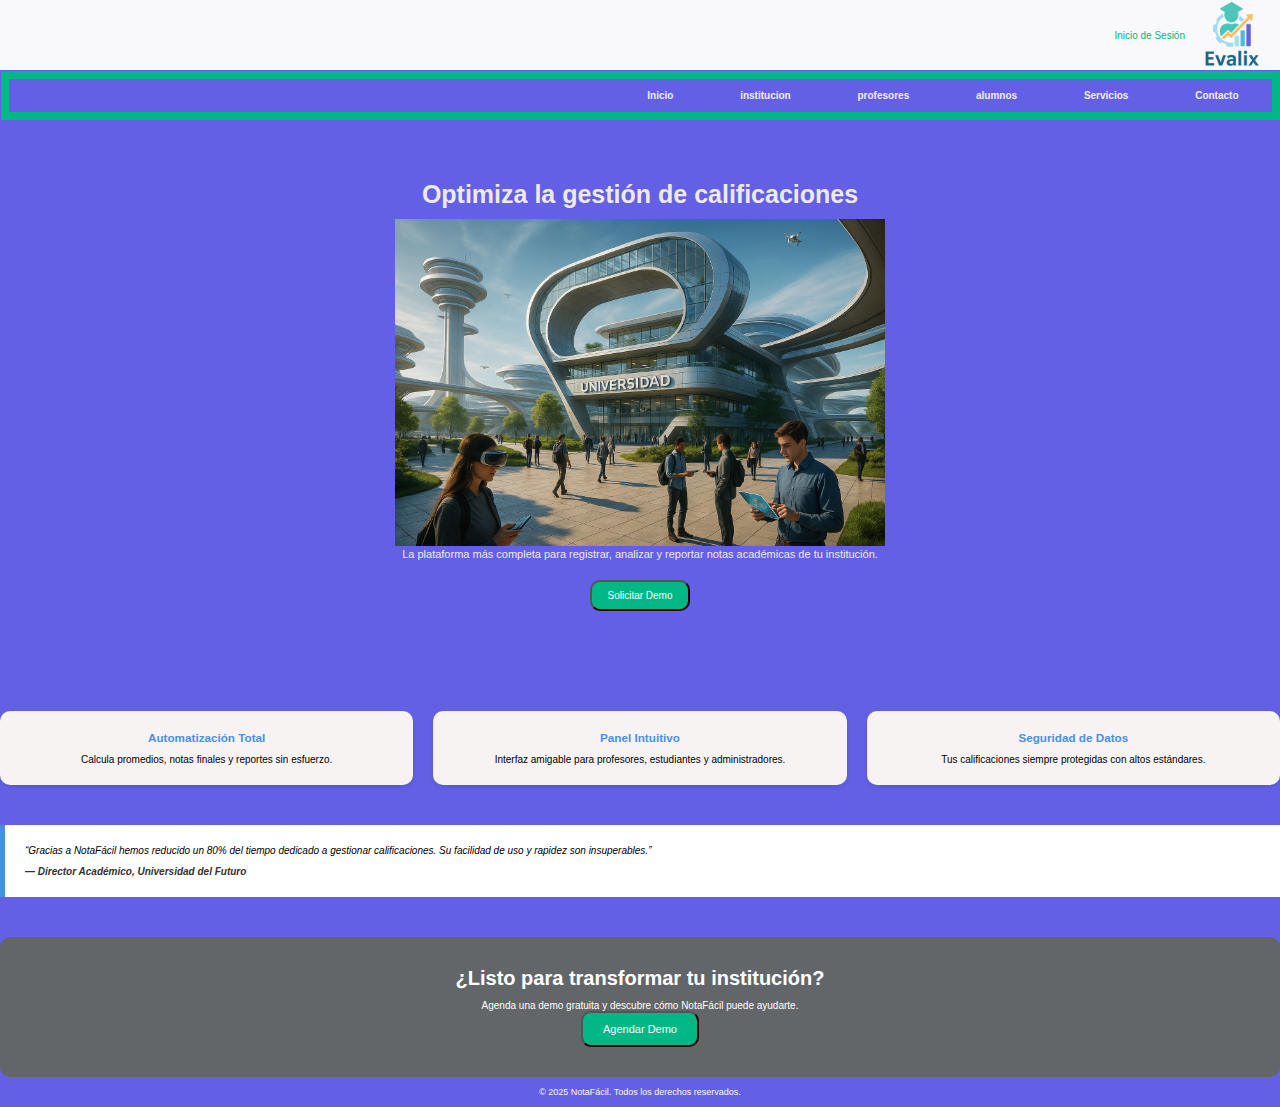
<file: index.html>
<!DOCTYPE html>
<html lang="es">
<head>
    <meta charset="UTF-8">
    <meta name="viewport" content="width=device-width, initial-scale=1.0">
    <title>Evalix</title>
    <link rel="stylesheet" href="./css/styles.css">
</head>

<body class="body">

    <header class="header">   
                 
      <a class="header__a" href="./registro.html">Inicio de Sesión</a> 
      <img src=".\Evalix.png" alt="logo evalix" width="95px" height="auto">

    
    </header>        
            
 <main class="main">        
    <nav class="main__nav">
        <ul class="main__nav--ul">
            
         <li class="main__nav--li"><a class="main__nav--a" href="#">Inicio</a></li>         
         <li class="main__nav--li"><a class="main__nav--a" href="#">institucion</a></li>                
         <li class="main__nav--li"><a class="main__nav--a" href="#">profesores</a></li>                
         <li class="main__nav--li"><a class="main__nav--a" href="./estudiante.html">alumnos</a></li>                
         <li class="main__nav--li"><a class="main__nav--a" href="./servicios.html">Servicios</a></li>
         <li class="main__nav--li"><a class="main__nav--a" href="contacto.html">Contacto</a></li>
        </ul>
    </nav>
</main>
<section class="hero">
    <div class="hero-content container">
      <h1>Optimiza la gestión de calificaciones</h1>
      <img src="./universidad del futuro.png" alt="logo evalix" width="70%" height="auto"><br>
      <p>La plataforma más completa para registrar, analizar y reportar notas académicas de tu institución.</p>
      <button>Solicitar Demo</button>
    </div>
  </section>

  <section id="features" class="container features">
    <div class="feature">
      <h3>Automatización Total</h3>
      <p>Calcula promedios, notas finales y reportes sin esfuerzo.</p>
    </div>
    <div class="feature">
      <h3>Panel Intuitivo</h3>
      <p>Interfaz amigable para profesores, estudiantes y administradores.</p>
    </div>
    <div class="feature">
      <h3>Seguridad de Datos</h3>
      <p>Tus calificaciones siempre protegidas con altos estándares.</p>
    </div>
  </section>

  <section id="testimonial" class="container testimonial">
    <p>“Gracias a NotaFácil hemos reducido un 80% del tiempo dedicado a gestionar calificaciones. Su facilidad de uso y rapidez son insuperables.”</p>
    <span>— Director Académico, Universidad del Futuro</span>
  </section>

  <section id="cta" class="container cta">
    <h2>¿Listo para transformar tu institución?</h2>
    <p>Agenda una demo gratuita y descubre cómo NotaFácil puede ayudarte.</p>
    <button>Agendar Demo</button>
  </section>

  <footer>
    <p>&copy; 2025 NotaFácil. Todos los derechos reservados.</p>
  </footer>
</body>
</html>
</file>
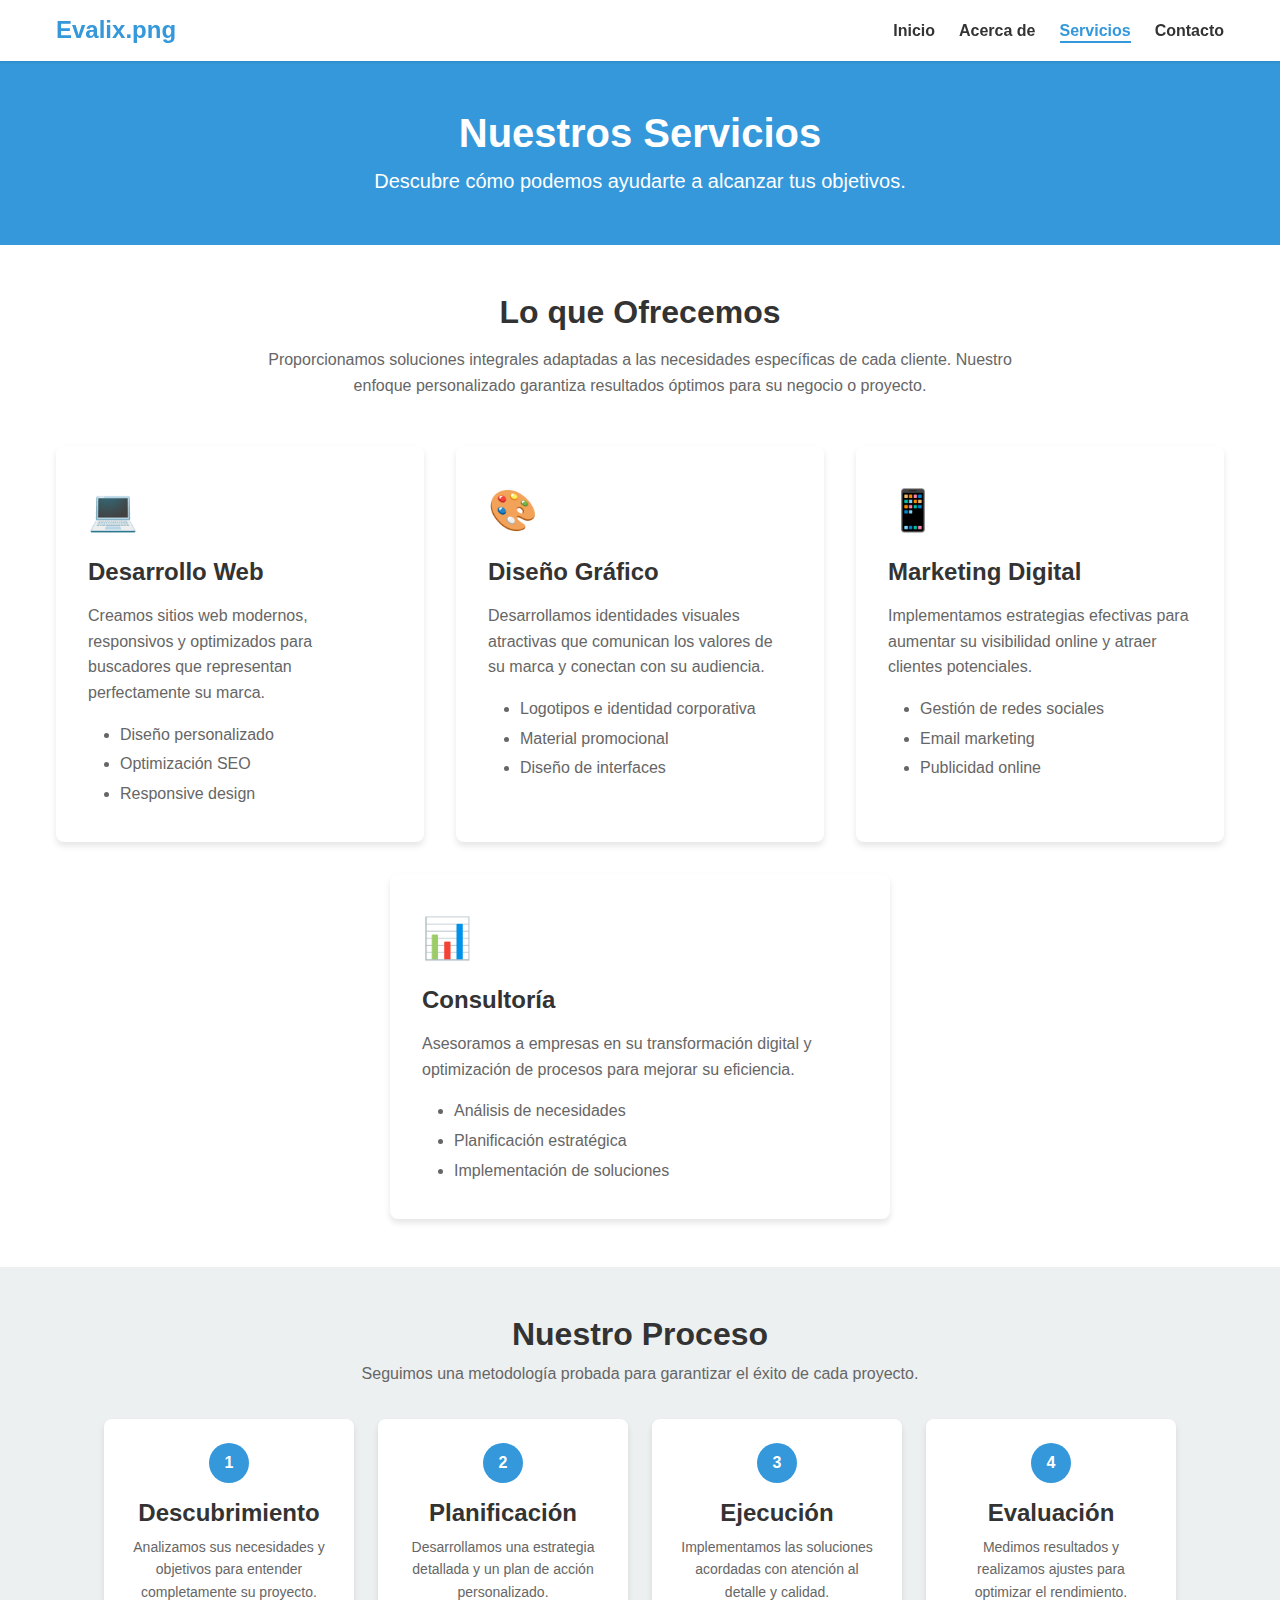
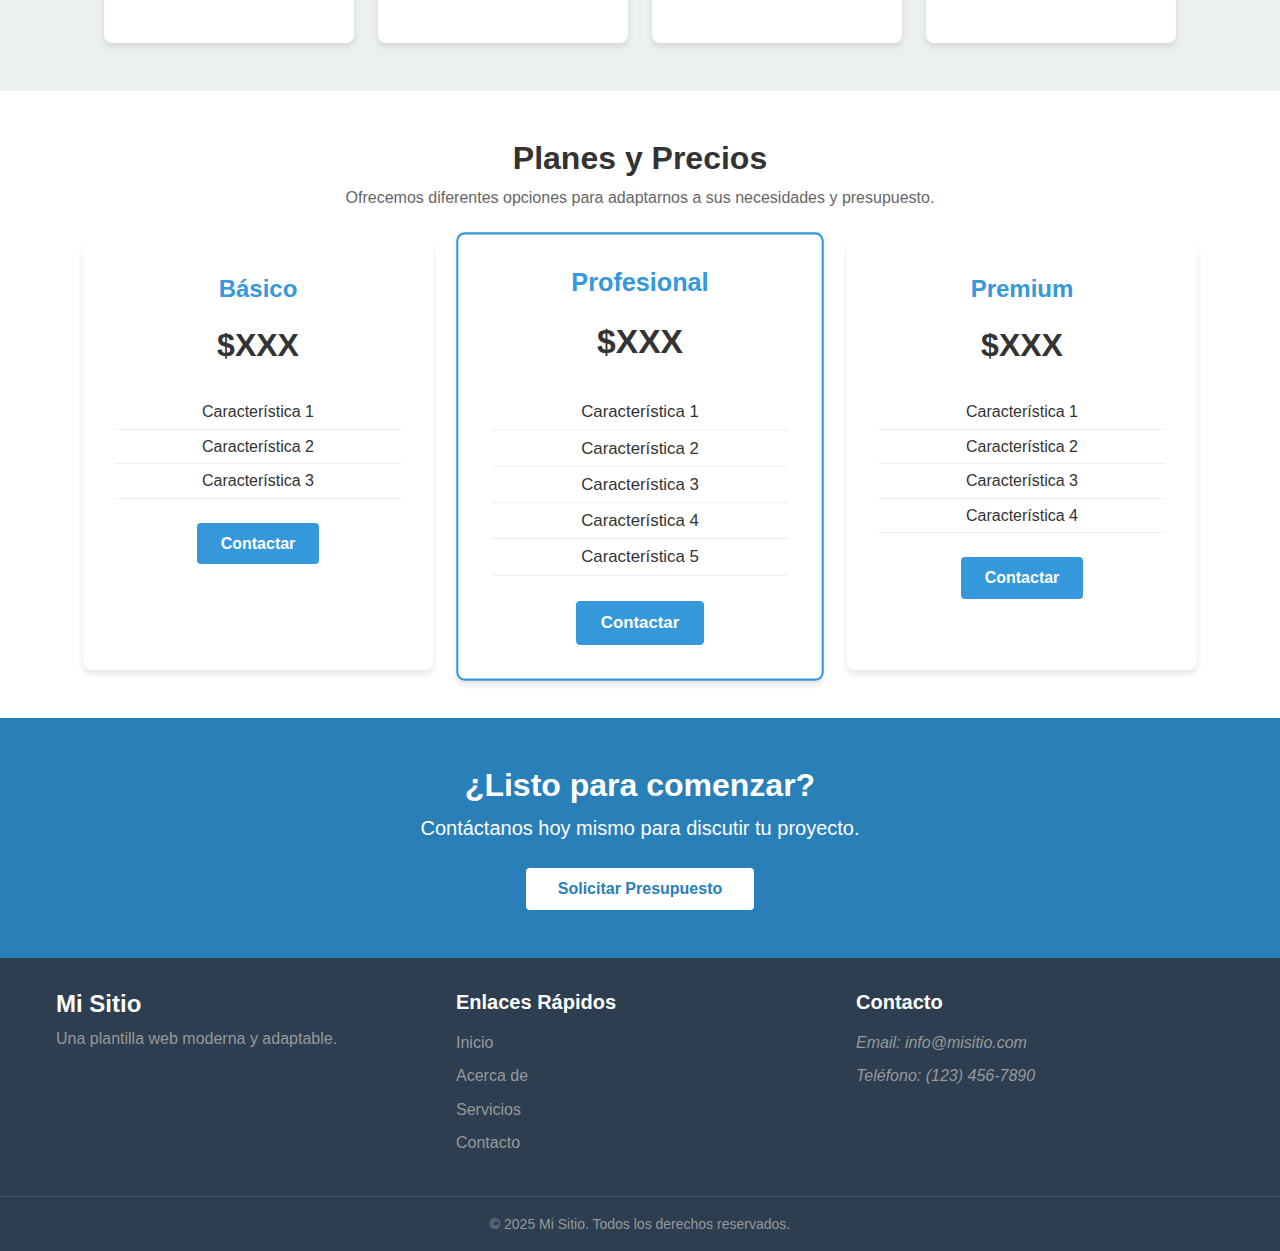
<file: servicios.html>
<!DOCTYPE html>
<html lang="es">
<head>
    <meta charset="UTF-8">
    <meta name="viewport" content="width=device-width, initial-scale=1.0">
    <title>Servicios - Mi Sitio Web</title>
    <link rel="stylesheet" href="./css/profe.css">
    <link rel="stylesheet" href="./css/servicios .css">
</head>
<body>
    <header class="header">
        <div class="header__container">
            <h1 class="header__logo">Evalix.png</h1>
            <nav class="header__nav">
                <ul class="nav__list">
                    <li class="nav__item"><a href="../index.html" class="nav__link">Inicio</a></li>
                    <li class="nav__item"><a href="about.html" class="nav__link">Acerca de</a></li>
                    <li class="nav__item"><a href="services.html" class="nav__link nav__link--active">Servicios</a></li>
                    <li class="nav__item"><a href="contact.html" class="nav__link">Contacto</a></li>
                </ul>
            </nav>
        </div>
    </header>

    <main>
        <section class="page-header">
            <div class="page-header__container">
                <h1 class="page-header__title">Nuestros Servicios</h1>
                <p class="page-header__text">Descubre cómo podemos ayudarte a alcanzar tus objetivos.</p>
            </div>
        </section>

        <section class="services">
            <div class="services__container">
                <div class="services__intro">
                    <h2 class="services__title">Lo que Ofrecemos</h2>
                    <p class="services__text">Proporcionamos soluciones integrales adaptadas a las necesidades específicas de cada cliente. Nuestro enfoque personalizado garantiza resultados óptimos para su negocio o proyecto.</p>
                </div>
                
                <div class="services__grid">
                    <article class="service">
                        <div class="service__icon">💻</div>
                        <h3 class="service__title">Desarrollo Web</h3>
                        <p class="service__text">Creamos sitios web modernos, responsivos y optimizados para buscadores que representan perfectamente su marca.</p>
                        <ul class="service__features">
                            <li>Diseño personalizado</li>
                            <li>Optimización SEO</li>
                            <li>Responsive design</li>
                        </ul>
                    </article>
                    
                    <article class="service">
                        <div class="service__icon">🎨</div>
                        <h3 class="service__title">Diseño Gráfico</h3>
                        <p class="service__text">Desarrollamos identidades visuales atractivas que comunican los valores de su marca y conectan con su audiencia.</p>
                        <ul class="service__features">
                            <li>Logotipos e identidad corporativa</li>
                            <li>Material promocional</li>
                            <li>Diseño de interfaces</li>
                        </ul>
                    </article>
                    
                    <article class="service">
                        <div class="service__icon">📱</div>
                        <h3 class="service__title">Marketing Digital</h3>
                        <p class="service__text">Implementamos estrategias efectivas para aumentar su visibilidad online y atraer clientes potenciales.</p>
                        <ul class="service__features">
                            <li>Gestión de redes sociales</li>
                            <li>Email marketing</li>
                            <li>Publicidad online</li>
                        </ul>
                    </article>
                    
                    <article class="service">
                        <div class="service__icon">📊</div>
                        <h3 class="service__title">Consultoría</h3>
                        <p class="service__text">Asesoramos a empresas en su transformación digital y optimización de procesos para mejorar su eficiencia.</p>
                        <ul class="service__features">
                            <li>Análisis de necesidades</li>
                            <li>Planificación estratégica</li>
                            <li>Implementación de soluciones</li>
                        </ul>
                    </article>
                </div>
            </div>
        </section>

        <section class="process">
            <div class="process__container">
                <h2 class="process__title">Nuestro Proceso</h2>
                <p class="process__intro">Seguimos una metodología probada para garantizar el éxito de cada proyecto.</p>
                
                <div class="process__steps">
                    <div class="process__step">
                        <div class="process__step-number">1</div>
                        <h3 class="process__step-title">Descubrimiento</h3>
                        <p class="process__step-text">Analizamos sus necesidades y objetivos para entender completamente su proyecto.</p>
                    </div>
                    
                    <div class="process__step">
                        <div class="process__step-number">2</div>
                        <h3 class="process__step-title">Planificación</h3>
                        <p class="process__step-text">Desarrollamos una estrategia detallada y un plan de acción personalizado.</p>
                    </div>
                    
                    <div class="process__step">
                        <div class="process__step-number">3</div>
                        <h3 class="process__step-title">Ejecución</h3>
                        <p class="process__step-text">Implementamos las soluciones acordadas con atención al detalle y calidad.</p>
                    </div>
                    
                    <div class="process__step">
                        <div class="process__step-number">4</div>
                        <h3 class="process__step-title">Evaluación</h3>
                        <p class="process__step-text">Medimos resultados y realizamos ajustes para optimizar el rendimiento.</p>
                    </div>
                </div>
            </div>
        </section>

        <section class="pricing">
            <div class="pricing__container">
                <h2 class="pricing__title">Planes y Precios</h2>
                <p class="pricing__intro">Ofrecemos diferentes opciones para adaptarnos a sus necesidades y presupuesto.</p>
                
                <div class="pricing__grid">
                    <div class="pricing__plan">
                        <h3 class="pricing__plan-title">Básico</h3>
                        <div class="pricing__plan-price">$XXX</div>
                        <ul class="pricing__plan-features">
                            <li>Característica 1</li>
                            <li>Característica 2</li>
                            <li>Característica 3</li>
                        </ul>
                        <a href="contact.html" class="pricing__plan-button">Contactar</a>
                    </div>
                    
                    <div class="pricing__plan pricing__plan--featured">
                        <h3 class="pricing__plan-title">Profesional</h3>
                        <div class="pricing__plan-price">$XXX</div>
                        <ul class="pricing__plan-features">
                            <li>Característica 1</li>
                            <li>Característica 2</li>
                            <li>Característica 3</li>
                            <li>Característica 4</li>
                            <li>Característica 5</li>
                        </ul>
                        <a href="contact.html" class="pricing__plan-button">Contactar</a>
                    </div>
                    
                    <div class="pricing__plan">
                        <h3 class="pricing__plan-title">Premium</h3>
                        <div class="pricing__plan-price">$XXX</div>
                        <ul class="pricing__plan-features">
                            <li>Característica 1</li>
                            <li>Característica 2</li>
                            <li>Característica 3</li>
                            <li>Característica 4</li>
                        </ul>
                        <a href="contact.html" class="pricing__plan-button">Contactar</a>
                    </div>
                </div>
            </div>
        </section>

        <section class="cta">
            <div class="cta__container">
                <h2 class="cta__title">¿Listo para comenzar?</h2>
                <p class="cta__text">Contáctanos hoy mismo para discutir tu proyecto.</p>
                <a href="contact.html" class="cta__button">Solicitar Presupuesto</a>
            </div>
        </section>
    </main>

    <footer class="footer">
        <div class="footer__container">
            <div class="footer__info">
                <h3 class="footer__logo">Mi Sitio</h3>
                <p class="footer__text">Una plantilla web moderna y adaptable.</p>
            </div>
            
            <div class="footer__links">
                <h4 class="footer__heading">Enlaces Rápidos</h4>
                <ul class="footer__nav">
                    <li><a href="../index.html">Inicio</a></li>
                    <li><a href="about.html">Acerca de</a></li>
                    <li><a href="services.html">Servicios</a></li>
                    <li><a href="contact.html">Contacto</a></li>
                </ul>
            </div>
            
            <div class="footer__contact">
                <h4 class="footer__heading">Contacto</h4>
                <address>
                    <p>Email: info@misitio.com</p>
                    <p>Teléfono: (123) 456-7890</p>
                </address>
            </div>
        </div>
        
        <div class="footer__bottom">
            <p>&copy; 2025 Mi Sitio. Todos los derechos reservados.</p>
        </div>
    </footer>
</body>
</html>
</file>
<file: css/styles.css>
* {
    box-sizing: border-box;
    margin: 0;
    padding: 0;
}
html{
    font-size: 62.5%;    
  
}


.header {
    background-color: #f9f9fc;    
    margin: 0%;
    padding: 0; 
    display: flex;
    flex-direction: row;
    justify-content: right;        
    text-align: center;
    width: 100%;
    height: 7em;
    align-items: center;
    

}
.header__a {
    color: #00B785;
    text-decoration: none;    
    text-align: center;
    font-family: Arial, Helvetica, sans-serif;
}
.header__img {
    width: 100%;
    height: 100%;
    margin: 0;
    padding: 0;
    align-items: center;
    right: 2px;
}

 body {
    font-family: Helvetica;
    margin: 0;
    background-color: #6360E5;
    padding: 0%;
}

main{
    font-family: arial, sans-serif;
    margin: 0.05em;
    padding: 0.3em;
    background-color: #00B785;    
    border: 0 ;

 }



.main__nav {
    background-color: #6360E5;
    padding: 1px ;
    text-align: right;
    margin: 0.5em ;
}

.main__nav--ul {
    list-style: none;
    padding: 3;
    margin: 0;
    display: inline-block; 
}

.main__nav--li {
    display: inline;
    margin: 20px 20px;
}

.main__nav--a {
    display: inline-block; 
    color: #f3ecec;
    text-decoration: none;
    padding: 8px 10px;
    border: 0.25em solid transparent; 
    border-radius: 10px;
    font-weight: bold;
    transition: background-color 1s ease, border-color 0.9s ease, color 0.8s ease;
}

.main__nav--a:hover {
    background-color: #eca66d;
    border-color: #eee;
    color: #CCE5FE; 
}

.main__nav--a:focus {
    outline: none; 
    background-color: #eea175;
    border-color: #CCE5FE;
    color: #858480;
}
 
  /* Sección Hero */
  .hero {
    width: 100%;
    height: 100%;    
    color: #eeeaea;
    text-align: center;
    padding: 6rem 1rem;
    position: relative;
  }
  .hero__after {
    content: '';
    position: absolute;
    top: 0; left: 0; right: 0; bottom: 0;
    background: rgba(0,0,0,0.7);
  }
  .hero-content {
    position: relative; z-index: 1;
    max-width: 700px; margin: auto;
  }
  .hero h1 { font-size: 2.5rem; margin-bottom: 1rem; }
  .hero p { font-size: 1.1rem; margin-bottom: 2rem; }
  .hero button {
    background: #00B785;
    color: #fff;
    padding: 0.8rem 1.5rem;
    font-size: 1rem;
    border-radius: 10px;
    transition: background 0.3s;
  }
  .hero button:hover { background: #eea175; }

  /* Sección Beneficios */
  .features { display: grid; grid-template-columns: repeat(auto-fit, minmax(250px, 1fr)); gap: 2rem; margin: 4rem 0; }
  .feature {
    background: #f7f3f3;
    padding: 2rem;
    border-radius: 10px;
    box-shadow: 0 2px 5px rgba(0,0,0,0.1);
    text-align: center;
  }
  .feature h3 { margin-bottom: 1rem; color: #4a90e2; }

  /* Sección Testimonial */
  .testimonial {
    background: #fff;
    border-left: 5px solid #4a90e2;
    padding: 2rem;
    margin: 4rem 0;
    font-style: italic;
  }
  .testimonial p { margin-bottom: 1rem; }
  .testimonial span { font-weight: bold; color: #333; }

  /* CTA final */
  .cta { background: #636669; color: #fff; text-align: center; padding: 3rem 1rem; border-radius: 10px; }
  .cta h2 { font-size: 2rem; margin-bottom: 1rem; }
  .cta button {
    background: #00B785;
    color: #fff;
    padding: 1rem 2rem;
    font-size: 1.1rem;
    border-radius: 10px;
    transition:  0.1s;
  }
  .cta button:hover { background: #eea175; }

  /* Footer */
  footer { text-align: center; padding: 1rem 0; font-size: 0.9rem; color: #fdf7f7; }
</style>
</file>
<file: css/profe.css>
:root {
    /* Paleta de colores inspirada en Adobe Color */
    --color-primary: #3498db;       /* Azul principal */
    --color-secondary: #2ecc71;     /* Verde secundario */
    --color-accent: #e74c3c;        /* Rojo acento */
    --color-dark: #2c3e50;          /* Azul oscuro */
    --color-light: #ecf0f1;         /* Gris claro */
    
    /* Variaciones de colores */
    --color-primary-light: #5dade2;
    --color-primary-dark: #2980b9;
    --color-secondary-light: #58d68d;
    --color-secondary-dark: #27ae60;
    --color-accent-light: #ec7063;
    --color-accent-dark: #c0392b;
    --color-dark-light: #34495e;
    --color-light-dark: #bdc3c7;
    
    /* Colores de texto */
    --text-dark: #333333;
    --text-medium: #666666;
    --text-light: #999999;
    --text-white: #ffffff;
    
    /* Espaciado */
    --spacing-xs: 0.25rem;   /* 4px */
    --spacing-sm: 0.5rem;    /* 8px */
    --spacing-md: 1rem;      /* 16px */
    --spacing-lg: 1.5rem;    /* 24px */
    --spacing-xl: 2rem;      /* 32px */
    --spacing-xxl: 3rem;     /* 48px */
    
    /* Fuentes */
    --font-family-base: 'Arial', 'Helvetica', sans-serif;
    --font-family-heading: 'Arial', 'Helvetica', sans-serif;
    
    /* Tamaños de fuente */
    --font-size-xs: 0.75rem;  /* 12px */
    --font-size-sm: 0.875rem; /* 14px */
    --font-size-md: 1rem;     /* 16px */
    --font-size-lg: 1.25rem;  /* 20px */
    --font-size-xl: 1.5rem;   /* 24px */
    --font-size-xxl: 2rem;    /* 32px */
    --font-size-xxxl: 2.5rem; /* 40px */
    
    /* Bordes y radios */
    --border-radius-sm: 4px;
    --border-radius-md: 8px;
    --border-radius-lg: 16px;
    --border-width: 1px;
    
    /* Sombras */
    --shadow-sm: 0 1px 3px rgba(0, 0, 0, 0.12);
    --shadow-md: 0 4px 6px rgba(0, 0, 0, 0.1);
    --shadow-lg: 0 10px 15px rgba(0, 0, 0, 0.1);
    
    /* Transiciones */
    --transition-fast: 0.2s ease;
    --transition-normal: 0.3s ease;
    --transition-slow: 0.5s ease;
    
    /* Contenedores */
    --container-max-width: 1200px;
    --container-padding: var(--spacing-md);
}

/* ===== RESET ===== */
* {
    margin: 0;
    padding: 0;
    box-sizing: border-box;
}

html {
    font-size: 16px;
    scroll-behavior: smooth;
}

body {
    font-family: var(--font-family-base);
    font-size: var(--font-size-md);
    line-height: 1.6;
    color: var(--text-dark);
    background-color: var(--text-white);
}

img {
    max-width: 100%;
    height: auto;
    display: block;
}

a {
    color: var(--color-primary);
    text-decoration: none;
    transition: color var(--transition-fast);
}

a:hover {
    color: var(--color-primary-dark);
}

ul, ol {
    list-style: none;
}

button, input, textarea, select {
    font: inherit;
}

/* ===== UTILIDADES ===== */
.container {
    width: 100%;
    max-width: var(--container-max-width);
    margin: 0 auto;
    padding: 0 var(--container-padding);
}

/* ===== TIPOGRAFÍA ===== */
h1, h2, h3, h4, h5, h6 {
    font-family: var(--font-family-heading);
    font-weight: 700;
    line-height: 1.2;
    margin-bottom: var(--spacing-md);
    color: var(--text-dark);
}

h1 {
    font-size: var(--font-size-xxxl);
}

h2 {
    font-size: var(--font-size-xxl);
}

h3 {
    font-size: var(--font-size-xl);
}

h4 {
    font-size: var(--font-size-lg);
}

h5 {
    font-size: var(--font-size-md);
}

h6 {
    font-size: var(--font-size-sm);
}

p {
    margin-bottom: var(--spacing-md);
}

/* ===== BOTONES ===== */
.button {
    display: inline-block;
    padding: var(--spacing-sm) var(--spacing-lg);
    background-color: var(--color-primary);
    color: var(--text-white);
    border: none;
    border-radius: var(--border-radius-sm);
    cursor: pointer;
    text-align: center;
    font-weight: 600;
    transition: background-color var(--transition-fast);
}

.button:hover {
    background-color: var(--color-primary-dark);
    color: var(--text-white);
}

.button--secondary {
    background-color: var(--color-secondary);
}

.button--secondary:hover {
    background-color: var(--color-secondary-dark);
}

.button--accent {
    background-color: var(--color-accent);
}

.button--accent:hover {
    background-color: var(--color-accent-dark);
}

.button--outline {
    background-color: transparent;
    border: var(--border-width) solid var(--color-primary);
    color: var(--color-primary);
}

.button--outline:hover {
    background-color: var(--color-primary);
    color: var(--text-white);
}

/* ===== HEADER ===== */
.header {
    background-color: var(--text-white);
    box-shadow: var(--shadow-sm);
    position: sticky;
    top: 0;
    z-index: 100;
}

.header__container {
    display: flex;
    justify-content: space-between;
    align-items: center;
    padding: var(--spacing-md) var(--container-padding);
    max-width: var(--container-max-width);
    margin: 0 auto;
}

.header__logo {
    font-size: var(--font-size-xl);
    font-weight: 700;
    color: var(--color-primary);
    margin: 0;
}

.header__nav {
    display: flex;
    align-items: center;
}

.nav__list {
    display: flex;
    gap: var(--spacing-lg);
}

.nav__link {
    color: var(--text-dark);
    font-weight: 600;
    padding: var(--spacing-xs) 0;
    position: relative;
}

.nav__link:hover {
    color: var(--color-primary);
}

.nav__link--active {
    color: var(--color-primary);
}

.nav__link--active::after {
    content: '';
    position: absolute;
    bottom: 0;
    left: 0;
    width: 100%;
    height: 2px;
    background-color: var(--color-primary);
}

/* ===== FOOTER ===== */
.footer {
    background-color: var(--color-dark);
    color: var(--text-white);
    padding: var(--spacing-xl) 0 0;
}

.footer__container {
    display: flex;
    flex-wrap: wrap;
    justify-content: space-between;
    gap: var(--spacing-xl);
    max-width: var(--container-max-width);
    margin: 0 auto;
    padding: 0 var(--container-padding);
}

.footer__info {
    flex: 1;
    min-width: 250px;
}

.footer__logo {
    color: var(--text-white);
    margin-bottom: var(--spacing-sm);
}

.footer__text {
    color: var(--text-light);
}

.footer__links, .footer__contact {
    flex: 1;
    min-width: 200px;
}

.footer__heading {
    color: var(--text-white);
    margin-bottom: var(--spacing-md);
}

.footer__nav li {
    margin-bottom: var(--spacing-sm);
}

.footer__nav a {
    color: var(--text-light);
}

.footer__nav a:hover {
    color: var(--text-white);
}

.footer__contact p {
    color: var(--text-light);
    margin-bottom: var(--spacing-sm);
}

.footer__bottom {
    text-align: center;
    padding: var(--spacing-md);
    margin-top: var(--spacing-xl);
    border-top: 1px solid rgba(255, 255, 255, 0.1);
}

.footer__bottom p {
    color: var(--text-light);
    margin: 0;
    font-size: var(--font-size-sm);
}

/* ===== SECCIONES COMUNES ===== */
.page-header {
    background-color: var(--color-primary);
    color: var(--text-white);
    padding: var(--spacing-xxl) 0;
    text-align: center;
}

.page-header__container {
    max-width: var(--container-max-width);
    margin: 0 auto;
    padding: 0 var(--container-padding);
}

.page-header__title {
    color: var(--text-white);
    margin-bottom: var(--spacing-sm);
}

.page-header__text {
    font-size: var(--font-size-lg);
    max-width: 800px;
    margin: 0 auto;
}

.cta {
    background-color: var(--color-primary-dark);
    color: var(--text-white);
    padding: var(--spacing-xxl) 0;
    text-align: center;
}

.cta__container {
    max-width: var(--container-max-width);
    margin: 0 auto;
    padding: 0 var(--container-padding);
}

.cta__title {
    color: var(--text-white);
    margin-bottom: var(--spacing-sm);
}

.cta__text {
    font-size: var(--font-size-lg);
    max-width: 800px;
    margin: 0 auto var(--spacing-lg);
}

.cta__button {
    display: inline-block;
    padding: var(--spacing-sm) var(--spacing-xl);
    background-color: var(--text-white);
    color: var(--color-primary-dark);
    border-radius: var(--border-radius-sm);
    font-weight: 600;
    transition: background-color var(--transition-fast);
}

.cta__button:hover {
    background-color: var(--color-light);
    color: var(--color-primary-dark);
}

/* ===== MEDIA QUERIES ===== */
@media (max-width: 768px) {
    .header__container {
        flex-direction: column;
        align-items: flex-start;
    }
    
    .header__nav {
        width: 100%;
        margin-top: var(--spacing-md);
    }
    
    .nav__list {
        flex-direction: column;
        gap: var(--spacing-sm);
    }
    
    .footer__container {
        flex-direction: column;
        gap: var(--spacing-lg);
    }
    
    h1 {
        font-size: var(--font-size-xxl);
    }
    
    h2 {
        font-size: var(--font-size-xl);
    }
}

@media (max-width: 480px) {
    :root {
        --container-padding: var(--spacing-sm);
    }
    
    .button {
        display: block;
        width: 100%;
    }
}
</file>
<file: css/servicios .css>
/* ===== ESTILOS ESPECÍFICOS PARA LA PÁGINA DE SERVICIOS ===== */

/* Services Section */
.services {
    padding: var(--spacing-xxl) 0;
}

.services__container {
    max-width: var(--container-max-width);
    margin: 0 auto;
    padding: 0 var(--container-padding);
}

.services__intro {
    text-align: center;
    max-width: 800px;
    margin: 0 auto var(--spacing-xxl);
}

.services__title {
    margin-bottom: var(--spacing-md);
}

.services__text {
    color: var(--text-medium);
}

.services__grid {
    display: flex;
    flex-wrap: wrap;
    gap: var(--spacing-xl);
    justify-content: center;
}

.service {
    flex: 1;
    min-width: 300px;
    max-width: 500px;
    padding: var(--spacing-xl);
    border-radius: var(--border-radius-md);
    background-color: var(--text-white);
    box-shadow: var(--shadow-md);
    transition: transform var(--transition-normal);
}

.service:hover {
    transform: translateY(-5px);
}

.service__icon {
    font-size: 2.5rem;
    margin-bottom: var(--spacing-md);
    color: var(--color-primary);
}

.service__title {
    margin-bottom: var(--spacing-md);
}

.service__text {
    color: var(--text-medium);
    margin-bottom: var(--spacing-md);
}

.service__features {
    list-style: disc;
    padding-left: var(--spacing-xl);
    color: var(--text-medium);
}

.service__features li {
    margin-bottom: var(--spacing-xs);
}

/* Process Section */
.process {
    padding: var(--spacing-xxl) 0;
    background-color: var(--color-light);
}

.process__container {
    max-width: var(--container-max-width);
    margin: 0 auto;
    padding: 0 var(--container-padding);
}

.process__title {
    text-align: center;
    margin-bottom: var(--spacing-sm);
}

.process__intro {
    text-align: center;
    color: var(--text-medium);
    max-width: 800px;
    margin: 0 auto var(--spacing-xl);
}

.process__steps {
    display: flex;
    flex-wrap: wrap;
    gap: var(--spacing-lg);
    justify-content: center;
}

.process__step {
    flex: 1;
    min-width: 200px;
    max-width: 250px;
    text-align: center;
    padding: var(--spacing-lg);
    background-color: var(--text-white);
    border-radius: var(--border-radius-md);
    box-shadow: var(--shadow-md);
    position: relative;
}

.process__step-number {
    display: flex;
    justify-content: center;
    align-items: center;
    width: 40px;
    height: 40px;
    background-color: var(--color-primary);
    color: var(--text-white);
    border-radius: 50%;
    font-weight: bold;
    margin: 0 auto var(--spacing-md);
}

.process__step-title {
    margin-bottom: var(--spacing-sm);
}

.process__step-text {
    color: var(--text-medium);
    font-size: var(--font-size-sm);
}

/* Pricing Section */
.pricing {
    padding: var(--spacing-xxl) 0;
}

.pricing__container {
    max-width: var(--container-max-width);
    margin: 0 auto;
    padding: 0 var(--container-padding);
}

.pricing__title {
    text-align: center;
    margin-bottom: var(--spacing-sm);
}

.pricing__intro {
    text-align: center;
    color: var(--text-medium);
    max-width: 800px;
    margin: 0 auto var(--spacing-xl);
}

.pricing__grid {
    display: flex;
    flex-wrap: wrap;
    gap: var(--spacing-xl);
    justify-content: center;
}

.pricing__plan {
    flex: 1;
    min-width: 250px;
    max-width: 350px;
    padding: var(--spacing-xl);
    background-color: var(--text-white);
    border-radius: var(--border-radius-md);
    box-shadow: var(--shadow-md);
    text-align: center;
    transition: transform var(--transition-normal);
}

.pricing__plan:hover {
    transform: translateY(-5px);
}

.pricing__plan--featured {
    border: 2px solid var(--color-primary);
    transform: scale(1.05);
}

.pricing__plan--featured:hover {
    transform: scale(1.05) translateY(-5px);
}

.pricing__plan-title {
    margin-bottom: var(--spacing-md);
    color: var(--color-primary);
}

.pricing__plan-price {
    font-size: var(--font-size-xxl);
    font-weight: bold;
    margin-bottom: var(--spacing-lg);
}

.pricing__plan-features {
    list-style: none;
    margin-bottom: var(--spacing-lg);
}

.pricing__plan-features li {
    padding: var(--spacing-xs) 0;
    border-bottom: 1px solid var(--color-light);
}

.pricing__plan-button {
    display: inline-block;
    padding: var(--spacing-sm) var(--spacing-lg);
    background-color: var(--color-primary);
    color: var(--text-white);
    border-radius: var(--border-radius-sm);
    font-weight: 600;
    transition: background-color var(--transition-fast);
}

.pricing__plan-button:hover {
    background-color: var(--color-primary-dark);
}

/* Media Queries */
@media (max-width: 768px) {
    .services__grid,
    .process__steps,
    .pricing__grid {
        flex-direction: column;
        align-items: center;
    }
    
    .service,
    .process__step,
    .pricing__plan {
        width: 100%;
        max-width: 100%;
    }
    
    .pricing__plan--featured {
        transform: scale(1);
        order: -1;
        margin-bottom: var(--spacing-md);
    }
    
    .pricing__plan--featured:hover {
        transform: translateY(-5px);
    }
}

@media (max-width: 480px) {
    .process__steps {
        gap: var(--spacing-xl);
    }
}
</file>
